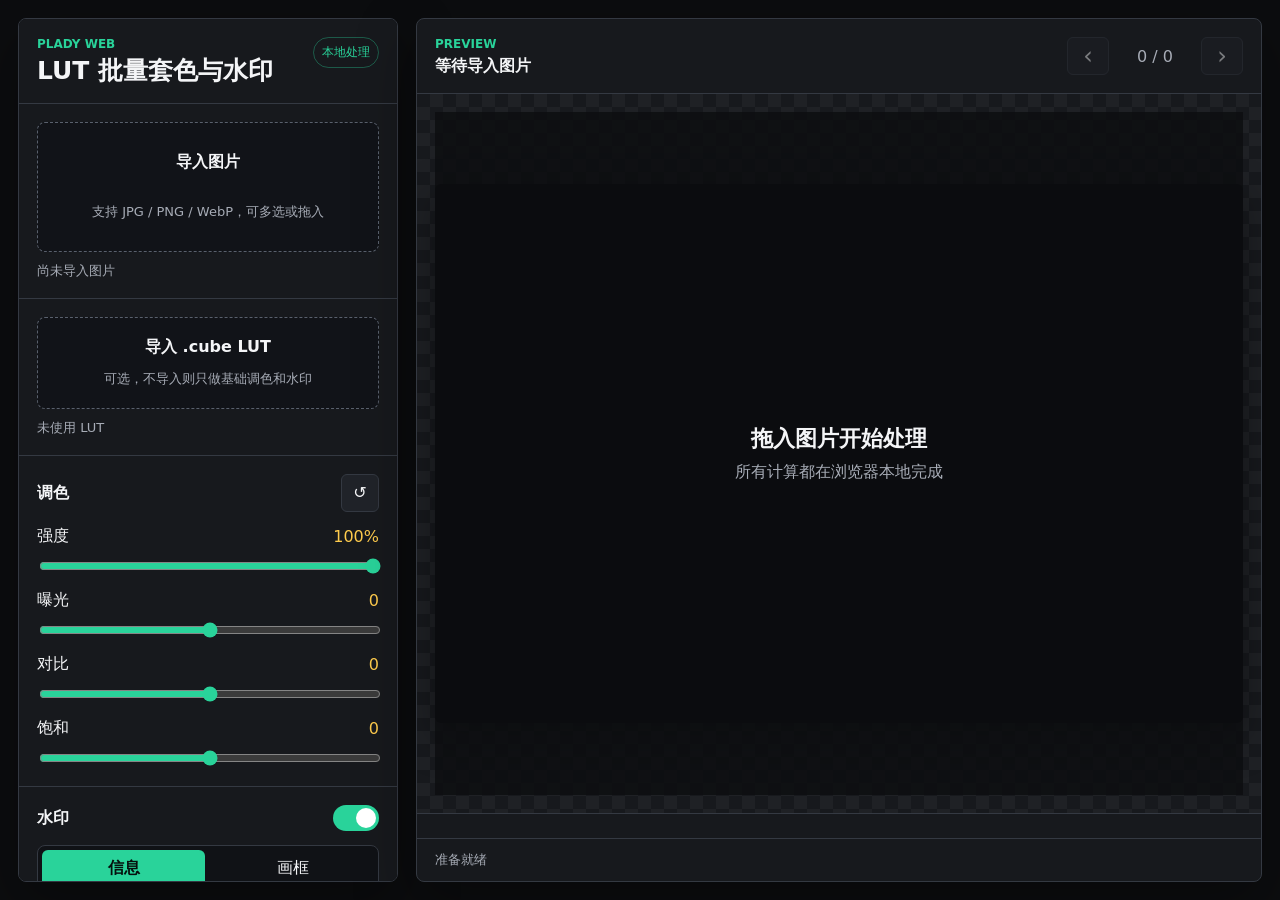
<file: index.html>
<!doctype html>
<html lang="zh-CN">
  <head>
    <meta charset="utf-8">
    <meta name="viewport" content="width=device-width, initial-scale=1">
    <title>Plady LUT 批量套色与水印</title>
    <link rel="stylesheet" href="./styles.css">
  </head>
  <body>
    <main class="app">
      <section class="workspace">
        <aside class="panel sidebar" aria-label="导入与设置">
          <div class="brand">
            <div>
              <p class="eyebrow">Plady Web</p>
              <h1>LUT 批量套色与水印</h1>
            </div>
            <span class="status" id="privacyStatus">本地处理</span>
          </div>

          <div class="section">
            <label class="dropzone" for="imageInput" id="imageDropzone">
              <span class="dropzone-title">导入图片</span>
              <span class="dropzone-copy">支持 JPG / PNG / WebP，可多选或拖入</span>
              <input id="imageInput" type="file" accept="image/*" multiple>
            </label>
            <div class="file-meta" id="imageMeta">尚未导入图片</div>
          </div>

          <div class="section">
            <label class="dropzone compact" for="lutInput" id="lutDropzone">
              <span class="dropzone-title">导入 .cube LUT</span>
              <span class="dropzone-copy">可选，不导入则只做基础调色和水印</span>
              <input id="lutInput" type="file" accept=".cube,text/plain">
            </label>
            <div class="file-meta" id="lutMeta">未使用 LUT</div>
          </div>

          <div class="section">
            <div class="section-head">
              <h2>调色</h2>
              <button class="icon-button" type="button" id="resetAdjustments" title="重置调色">↺</button>
            </div>
            <label class="control">
              <span>强度 <output id="intensityValue">100%</output></span>
              <input id="lutIntensity" type="range" min="0" max="100" value="100">
            </label>
            <label class="control">
              <span>曝光 <output id="exposureValue">0</output></span>
              <input id="exposure" type="range" min="-100" max="100" value="0">
            </label>
            <label class="control">
              <span>对比 <output id="contrastValue">0</output></span>
              <input id="contrast" type="range" min="-100" max="100" value="0">
            </label>
            <label class="control">
              <span>饱和 <output id="saturationValue">0</output></span>
              <input id="saturation" type="range" min="-100" max="100" value="0">
            </label>
          </div>

          <div class="section">
            <div class="section-head">
              <h2>水印</h2>
              <label class="switch">
                <input id="watermarkEnabled" type="checkbox" checked>
                <span></span>
              </label>
            </div>
            <div class="segmented" role="group" aria-label="水印样式">
              <button type="button" class="active" data-style="metadata">信息</button>
              <button type="button" data-style="frame">画框</button>
            </div>
            <label class="control text-control">
              <span>主标题</span>
              <input id="watermarkTitle" type="text" value="PLADY">
            </label>
            <label class="control text-control">
              <span>副标题</span>
              <input id="watermarkSubtitle" type="text" value="LUT Batch Applier">
            </label>
            <label class="control">
              <span>字号 <output id="fontSizeValue">30</output></span>
              <input id="fontSize" type="range" min="16" max="80" value="30">
            </label>
            <label class="control">
              <span>透明度 <output id="opacityValue">85%</output></span>
              <input id="watermarkOpacity" type="range" min="10" max="100" value="85">
            </label>
            <div class="color-row">
              <label>
                <span>文字</span>
                <input id="textColor" type="color" value="#ffffff">
              </label>
              <label>
                <span>背景</span>
                <input id="frameColor" type="color" value="#111111">
              </label>
            </div>
          </div>

          <div class="section">
            <h2>导出</h2>
            <label class="control">
              <span>长边限制 <output id="maxEdgeValue">2400px</output></span>
              <input id="maxEdge" type="range" min="800" max="6000" step="100" value="2400">
            </label>
            <label class="control">
              <span>JPEG 质量 <output id="qualityValue">92%</output></span>
              <input id="jpegQuality" type="range" min="60" max="100" value="92">
            </label>
            <button class="primary" type="button" id="exportButton" disabled>导出 ZIP</button>
          </div>
        </aside>

        <section class="stage" aria-label="预览">
          <div class="toolbar">
            <div>
              <p class="eyebrow">Preview</p>
              <h2 id="previewTitle">等待导入图片</h2>
            </div>
            <div class="toolbar-actions">
              <button type="button" id="prevImage" title="上一张">‹</button>
              <span id="imageCounter">0 / 0</span>
              <button type="button" id="nextImage" title="下一张">›</button>
            </div>
          </div>
          <div class="canvas-wrap">
            <canvas id="previewCanvas" width="1200" height="800"></canvas>
            <div class="empty-state" id="emptyState">
              <strong>拖入图片开始处理</strong>
              <span>所有计算都在浏览器本地完成</span>
            </div>
          </div>
          <div class="queue" id="imageQueue"></div>
          <div class="log" id="log" role="status" aria-live="polite">准备就绪</div>
        </section>
      </section>
    </main>

    <script src="./app.js"></script>
  </body>
</html>
</file>
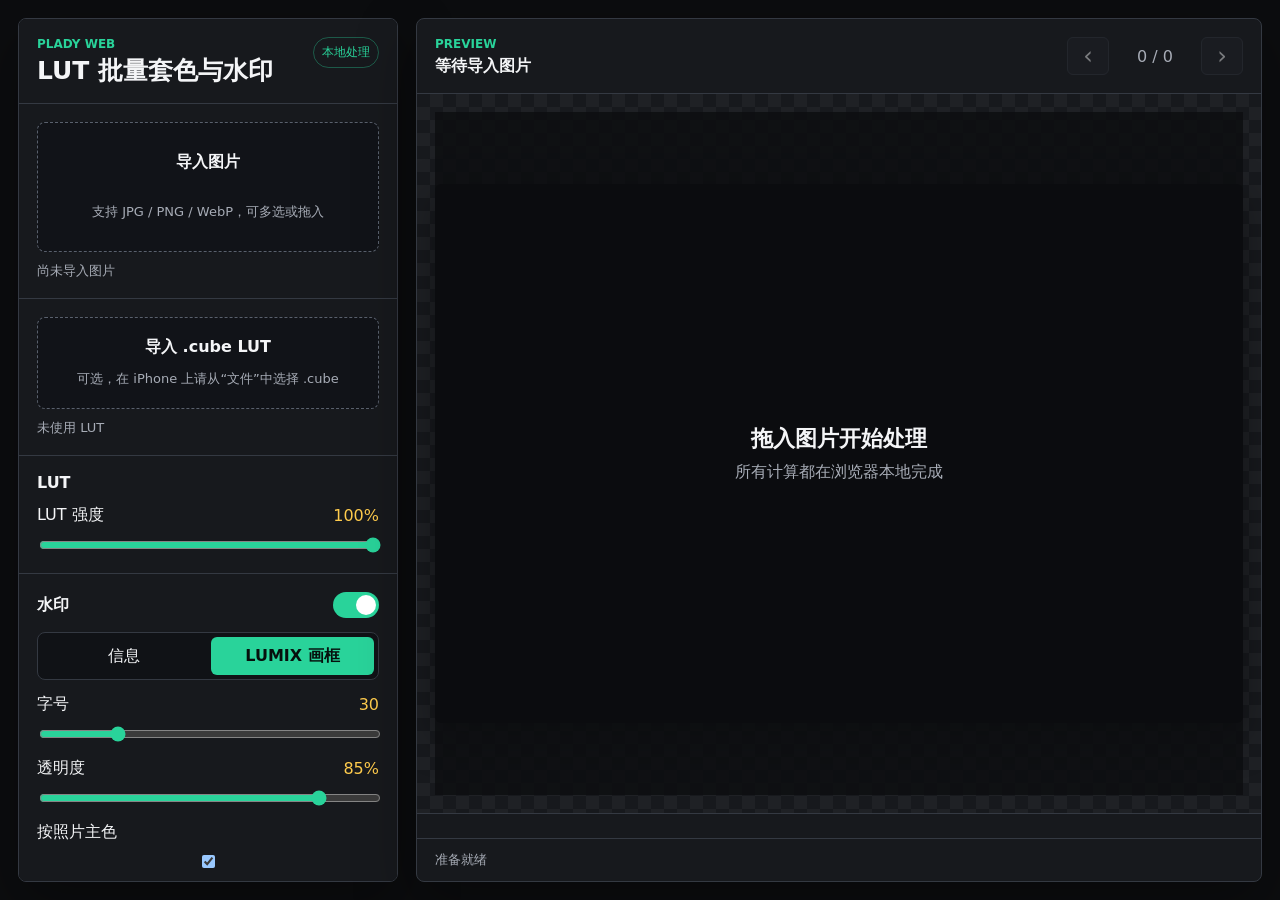
<file: web/index.html>
<!doctype html>
<html lang="zh-CN">
  <head>
    <meta charset="utf-8">
    <meta name="viewport" content="width=device-width, initial-scale=1">
    <title>Plady LUT 批量套色与水印</title>
    <link rel="stylesheet" href="./styles.css">
  </head>
  <body>
    <main class="app">
      <section class="workspace">
        <aside class="panel sidebar" aria-label="导入与设置">
          <div class="brand">
            <div>
              <p class="eyebrow">Plady Web</p>
              <h1>LUT 批量套色与水印</h1>
            </div>
            <span class="status" id="privacyStatus">本地处理</span>
          </div>

          <div class="section">
            <label class="dropzone" for="imageInput" id="imageDropzone">
              <span class="dropzone-title">导入图片</span>
              <span class="dropzone-copy">支持 JPG / PNG / WebP，可多选或拖入</span>
              <input id="imageInput" type="file" accept="image/*" multiple>
            </label>
            <div class="file-meta" id="imageMeta">尚未导入图片</div>
          </div>

          <div class="section">
            <label class="dropzone compact" for="lutInput" id="lutDropzone">
              <span class="dropzone-title">导入 .cube LUT</span>
              <span class="dropzone-copy">可选，在 iPhone 上请从“文件”中选择 .cube</span>
              <input id="lutInput" type="file">
            </label>
            <div class="file-meta" id="lutMeta">未使用 LUT</div>
          </div>

          <div class="section">
            <div class="section-head">
              <h2>LUT</h2>
            </div>
            <label class="control">
              <span>LUT 强度 <output id="intensityValue">100%</output></span>
              <input id="lutIntensity" type="range" min="0" max="100" value="100">
            </label>
          </div>

          <div class="section">
            <div class="section-head">
              <h2>水印</h2>
              <label class="switch">
                <input id="watermarkEnabled" type="checkbox" checked>
                <span></span>
              </label>
            </div>
            <div class="segmented" role="group" aria-label="水印样式">
              <button type="button" data-style="metadata">信息</button>
              <button type="button" class="active" data-style="frame">LUMIX 画框</button>
            </div>
            <label class="control">
              <span>字号 <output id="fontSizeValue">30</output></span>
              <input id="fontSize" type="range" min="16" max="80" value="30">
            </label>
            <label class="control">
              <span>透明度 <output id="opacityValue">85%</output></span>
              <input id="watermarkOpacity" type="range" min="10" max="100" value="85">
            </label>
            <label class="control checkbox-control">
              <span>按照片主色</span>
              <input id="photoThemeEnabled" type="checkbox" checked>
            </label>
            <div class="color-row">
              <label>
                <span>文字</span>
                <input id="textColor" type="color" value="#000000">
              </label>
              <label>
                <span>背景</span>
                <input id="frameColor" type="color" value="#ffffff">
              </label>
            </div>
          </div>

          <div class="section">
            <h2>导出</h2>
            <label class="control">
              <span>长边限制 <output id="maxEdgeValue">2400px</output></span>
              <input id="maxEdge" type="range" min="800" max="6000" step="100" value="2400">
            </label>
            <label class="control">
              <span>JPEG 质量 <output id="qualityValue">92%</output></span>
              <input id="jpegQuality" type="range" min="60" max="100" value="92">
            </label>
            <button class="primary" type="button" id="exportButton" disabled>导出 ZIP</button>
          </div>
        </aside>

        <section class="stage" aria-label="预览">
          <div class="toolbar">
            <div>
              <p class="eyebrow">Preview</p>
              <h2 id="previewTitle">等待导入图片</h2>
            </div>
            <div class="toolbar-actions">
              <button type="button" id="prevImage" title="上一张">‹</button>
              <span id="imageCounter">0 / 0</span>
              <button type="button" id="nextImage" title="下一张">›</button>
            </div>
          </div>
          <div class="canvas-wrap">
            <canvas id="previewCanvas" width="1200" height="800"></canvas>
            <div class="empty-state" id="emptyState">
              <strong>拖入图片开始处理</strong>
              <span>所有计算都在浏览器本地完成</span>
            </div>
          </div>
          <div class="queue" id="imageQueue"></div>
          <div class="log" id="log" role="status" aria-live="polite">准备就绪</div>
        </section>
      </section>
    </main>

    <script src="./app.js"></script>
  </body>
</html>
</file>
<file: styles.css>
:root {
  color-scheme: dark;
  --bg: #0c0d0f;
  --panel: #17191d;
  --panel-2: #202329;
  --line: #343942;
  --text: #f4f5f7;
  --muted: #a7acb6;
  --accent: #29d39a;
  --accent-2: #ffcc4d;
  --danger: #ff6b6b;
  --shadow: 0 20px 60px rgba(0, 0, 0, .35);
  font-family: Inter, ui-sans-serif, system-ui, -apple-system, BlinkMacSystemFont, "Segoe UI", sans-serif;
}

* {
  box-sizing: border-box;
}

body {
  margin: 0;
  min-height: 100vh;
  background: var(--bg);
  color: var(--text);
}

button,
input {
  font: inherit;
}

button {
  border: 1px solid var(--line);
  background: var(--panel-2);
  color: var(--text);
  border-radius: 6px;
  min-height: 38px;
  cursor: pointer;
}

button:disabled {
  cursor: not-allowed;
  opacity: .45;
}

.app {
  min-height: 100vh;
  padding: 18px;
}

.workspace {
  display: grid;
  grid-template-columns: minmax(300px, 380px) minmax(0, 1fr);
  gap: 18px;
  min-height: calc(100vh - 36px);
}

.panel,
.stage {
  background: var(--panel);
  border: 1px solid var(--line);
  border-radius: 8px;
  box-shadow: var(--shadow);
}

.sidebar {
  overflow: auto;
  max-height: calc(100vh - 36px);
}

.brand,
.section,
.toolbar {
  padding: 18px;
  border-bottom: 1px solid var(--line);
}

.brand {
  display: flex;
  align-items: flex-start;
  justify-content: space-between;
  gap: 16px;
}

.eyebrow {
  margin: 0 0 6px;
  color: var(--accent);
  font-size: 12px;
  font-weight: 700;
  letter-spacing: 0;
  text-transform: uppercase;
}

h1,
h2 {
  margin: 0;
  line-height: 1.1;
}

h1 {
  font-size: 25px;
}

h2 {
  font-size: 16px;
}

.status {
  white-space: nowrap;
  border: 1px solid rgba(41, 211, 154, .35);
  color: var(--accent);
  padding: 6px 8px;
  border-radius: 999px;
  font-size: 12px;
}

.dropzone {
  display: grid;
  gap: 8px;
  place-items: center;
  min-height: 130px;
  padding: 18px;
  border: 1px dashed #59606c;
  border-radius: 8px;
  background: #111318;
  text-align: center;
  cursor: pointer;
}

.dropzone.compact {
  min-height: 92px;
}

.dropzone.dragover {
  border-color: var(--accent);
  background: rgba(41, 211, 154, .08);
}

.dropzone input {
  display: none;
}

.dropzone-title {
  font-weight: 800;
}

.dropzone-copy,
.file-meta,
.log {
  color: var(--muted);
  font-size: 13px;
}

.file-meta {
  margin-top: 10px;
}

.section-head,
.toolbar,
.toolbar-actions,
.color-row,
.control span {
  display: flex;
  align-items: center;
}

.section-head,
.toolbar,
.control span {
  justify-content: space-between;
  gap: 12px;
}

.icon-button {
  width: 38px;
  padding: 0;
}

.control {
  display: grid;
  gap: 9px;
  margin-top: 14px;
}

.control output {
  color: var(--accent-2);
  font-variant-numeric: tabular-nums;
}

input[type="range"] {
  width: 100%;
  accent-color: var(--accent);
}

.text-control input {
  width: 100%;
  min-height: 38px;
  border: 1px solid var(--line);
  border-radius: 6px;
  background: #101216;
  color: var(--text);
  padding: 0 10px;
}

.segmented {
  display: grid;
  grid-template-columns: 1fr 1fr;
  gap: 6px;
  margin-top: 14px;
  padding: 4px;
  background: #101216;
  border: 1px solid var(--line);
  border-radius: 8px;
}

.segmented button {
  border: 0;
  background: transparent;
}

.segmented button.active {
  background: var(--accent);
  color: #06100d;
  font-weight: 800;
}

.switch input {
  display: none;
}

.switch span {
  display: block;
  width: 46px;
  height: 26px;
  border-radius: 999px;
  background: #3a404a;
  position: relative;
}

.switch span::after {
  content: "";
  position: absolute;
  width: 20px;
  height: 20px;
  left: 3px;
  top: 3px;
  border-radius: 50%;
  background: #fff;
  transition: transform .18s ease;
}

.switch input:checked + span {
  background: var(--accent);
}

.switch input:checked + span::after {
  transform: translateX(20px);
}

.color-row {
  gap: 12px;
  margin-top: 14px;
}

.color-row label {
  display: grid;
  gap: 8px;
  flex: 1;
  color: var(--muted);
  font-size: 13px;
}

.color-row input {
  width: 100%;
  min-height: 38px;
  border: 1px solid var(--line);
  border-radius: 6px;
  background: var(--panel-2);
  padding: 4px;
}

.primary {
  width: 100%;
  margin-top: 16px;
  border: 0;
  background: var(--accent);
  color: #07110d;
  font-weight: 900;
}

.stage {
  display: grid;
  grid-template-rows: auto minmax(320px, 1fr) auto auto;
  min-width: 0;
  overflow: hidden;
}

.toolbar-actions {
  gap: 10px;
}

.toolbar-actions button {
  width: 42px;
  padding: 0;
  font-size: 24px;
}

.toolbar-actions span {
  min-width: 72px;
  text-align: center;
  color: var(--muted);
  font-variant-numeric: tabular-nums;
}

.canvas-wrap {
  position: relative;
  display: grid;
  place-items: center;
  padding: 18px;
  min-height: 0;
  background:
    linear-gradient(45deg, rgba(255,255,255,.035) 25%, transparent 25%),
    linear-gradient(-45deg, rgba(255,255,255,.035) 25%, transparent 25%),
    linear-gradient(45deg, transparent 75%, rgba(255,255,255,.035) 75%),
    linear-gradient(-45deg, transparent 75%, rgba(255,255,255,.035) 75%);
  background-size: 26px 26px;
  background-position: 0 0, 0 13px, 13px -13px, -13px 0;
}

canvas {
  max-width: 100%;
  max-height: 100%;
  width: auto;
  height: auto;
  border-radius: 6px;
  background: #0a0b0d;
  box-shadow: 0 14px 40px rgba(0, 0, 0, .4);
}

.empty-state {
  position: absolute;
  inset: 18px;
  display: grid;
  place-content: center;
  gap: 8px;
  text-align: center;
  color: var(--muted);
  background: rgba(12, 13, 15, .8);
}

.empty-state strong {
  color: var(--text);
  font-size: 22px;
}

.queue {
  display: flex;
  gap: 10px;
  padding: 12px 18px;
  overflow-x: auto;
  border-top: 1px solid var(--line);
}

.thumb {
  width: 82px;
  height: 58px;
  flex: 0 0 auto;
  border: 2px solid transparent;
  border-radius: 6px;
  padding: 0;
  overflow: hidden;
  background: #090a0c;
}

.thumb.active {
  border-color: var(--accent);
}

.thumb img {
  width: 100%;
  height: 100%;
  object-fit: cover;
  display: block;
}

.log {
  padding: 12px 18px;
  border-top: 1px solid var(--line);
}

@media (max-width: 900px) {
  .app {
    padding: 10px;
  }

  .workspace {
    grid-template-columns: 1fr;
    min-height: auto;
  }

  .sidebar {
    max-height: none;
  }

  .stage {
    min-height: 70vh;
  }

  .toolbar {
    align-items: flex-start;
    flex-direction: column;
  }
}
</file>
<file: web/styles.css>
:root {
  color-scheme: dark;
  --bg: #0c0d0f;
  --panel: #17191d;
  --panel-2: #202329;
  --line: #343942;
  --text: #f4f5f7;
  --muted: #a7acb6;
  --accent: #29d39a;
  --accent-2: #ffcc4d;
  --danger: #ff6b6b;
  --shadow: 0 20px 60px rgba(0, 0, 0, .35);
  font-family: Inter, ui-sans-serif, system-ui, -apple-system, BlinkMacSystemFont, "Segoe UI", sans-serif;
}

* {
  box-sizing: border-box;
}

body {
  margin: 0;
  min-height: 100vh;
  background: var(--bg);
  color: var(--text);
}

button,
input {
  font: inherit;
}

button {
  border: 1px solid var(--line);
  background: var(--panel-2);
  color: var(--text);
  border-radius: 6px;
  min-height: 38px;
  cursor: pointer;
}

button:disabled {
  cursor: not-allowed;
  opacity: .45;
}

.app {
  min-height: 100vh;
  padding: 18px;
}

.workspace {
  display: grid;
  grid-template-columns: minmax(300px, 380px) minmax(0, 1fr);
  gap: 18px;
  min-height: calc(100vh - 36px);
}

.panel,
.stage {
  background: var(--panel);
  border: 1px solid var(--line);
  border-radius: 8px;
  box-shadow: var(--shadow);
}

.sidebar {
  overflow: auto;
  max-height: calc(100vh - 36px);
}

.brand,
.section,
.toolbar {
  padding: 18px;
  border-bottom: 1px solid var(--line);
}

.brand {
  display: flex;
  align-items: flex-start;
  justify-content: space-between;
  gap: 16px;
}

.eyebrow {
  margin: 0 0 6px;
  color: var(--accent);
  font-size: 12px;
  font-weight: 700;
  letter-spacing: 0;
  text-transform: uppercase;
}

h1,
h2 {
  margin: 0;
  line-height: 1.1;
}

h1 {
  font-size: 25px;
}

h2 {
  font-size: 16px;
}

.status {
  white-space: nowrap;
  border: 1px solid rgba(41, 211, 154, .35);
  color: var(--accent);
  padding: 6px 8px;
  border-radius: 999px;
  font-size: 12px;
}

.dropzone {
  display: grid;
  gap: 8px;
  place-items: center;
  min-height: 130px;
  padding: 18px;
  border: 1px dashed #59606c;
  border-radius: 8px;
  background: #111318;
  text-align: center;
  cursor: pointer;
}

.dropzone.compact {
  min-height: 92px;
}

.dropzone.dragover {
  border-color: var(--accent);
  background: rgba(41, 211, 154, .08);
}

.dropzone input {
  position: absolute;
  width: 1px;
  height: 1px;
  opacity: 0;
  pointer-events: none;
}

.dropzone-title {
  font-weight: 800;
}

.dropzone-copy,
.file-meta,
.log {
  color: var(--muted);
  font-size: 13px;
}

.file-meta {
  margin-top: 10px;
}

.section-head,
.toolbar,
.toolbar-actions,
.color-row,
.control span {
  display: flex;
  align-items: center;
}

.section-head,
.toolbar,
.control span {
  justify-content: space-between;
  gap: 12px;
}

.icon-button {
  width: 38px;
  padding: 0;
}

.control {
  display: grid;
  gap: 9px;
  margin-top: 14px;
}

.control output {
  color: var(--accent-2);
  font-variant-numeric: tabular-nums;
}

input[type="range"] {
  width: 100%;
  accent-color: var(--accent);
}

.text-control input {
  width: 100%;
  min-height: 38px;
  border: 1px solid var(--line);
  border-radius: 6px;
  background: #101216;
  color: var(--text);
  padding: 0 10px;
}

.segmented {
  display: grid;
  grid-template-columns: 1fr 1fr;
  gap: 6px;
  margin-top: 14px;
  padding: 4px;
  background: #101216;
  border: 1px solid var(--line);
  border-radius: 8px;
}

.segmented button {
  border: 0;
  background: transparent;
}

.segmented button.active {
  background: var(--accent);
  color: #06100d;
  font-weight: 800;
}

.switch input {
  display: none;
}

.switch span {
  display: block;
  width: 46px;
  height: 26px;
  border-radius: 999px;
  background: #3a404a;
  position: relative;
}

.switch span::after {
  content: "";
  position: absolute;
  width: 20px;
  height: 20px;
  left: 3px;
  top: 3px;
  border-radius: 50%;
  background: #fff;
  transition: transform .18s ease;
}

.switch input:checked + span {
  background: var(--accent);
}

.switch input:checked + span::after {
  transform: translateX(20px);
}

.color-row {
  gap: 12px;
  margin-top: 14px;
}

.color-row label {
  display: grid;
  gap: 8px;
  flex: 1;
  color: var(--muted);
  font-size: 13px;
}

.color-row input {
  width: 100%;
  min-height: 38px;
  border: 1px solid var(--line);
  border-radius: 6px;
  background: var(--panel-2);
  padding: 4px;
}

.primary {
  width: 100%;
  margin-top: 16px;
  border: 0;
  background: var(--accent);
  color: #07110d;
  font-weight: 900;
}

.stage {
  display: grid;
  grid-template-rows: auto minmax(320px, 1fr) auto auto;
  min-width: 0;
  overflow: hidden;
}

.toolbar-actions {
  gap: 10px;
}

.toolbar-actions button {
  width: 42px;
  padding: 0;
  font-size: 24px;
}

.toolbar-actions span {
  min-width: 72px;
  text-align: center;
  color: var(--muted);
  font-variant-numeric: tabular-nums;
}

.canvas-wrap {
  position: relative;
  display: grid;
  place-items: center;
  padding: 18px;
  min-height: 0;
  background:
    linear-gradient(45deg, rgba(255,255,255,.035) 25%, transparent 25%),
    linear-gradient(-45deg, rgba(255,255,255,.035) 25%, transparent 25%),
    linear-gradient(45deg, transparent 75%, rgba(255,255,255,.035) 75%),
    linear-gradient(-45deg, transparent 75%, rgba(255,255,255,.035) 75%);
  background-size: 26px 26px;
  background-position: 0 0, 0 13px, 13px -13px, -13px 0;
}

canvas {
  max-width: 100%;
  max-height: 100%;
  width: auto;
  height: auto;
  border-radius: 6px;
  background: #0a0b0d;
  box-shadow: 0 14px 40px rgba(0, 0, 0, .4);
}

.empty-state {
  position: absolute;
  inset: 18px;
  display: grid;
  place-content: center;
  gap: 8px;
  text-align: center;
  color: var(--muted);
  background: rgba(12, 13, 15, .8);
}

.empty-state strong {
  color: var(--text);
  font-size: 22px;
}

.queue {
  display: flex;
  gap: 10px;
  padding: 12px 18px;
  overflow-x: auto;
  border-top: 1px solid var(--line);
}

.thumb {
  width: 82px;
  height: 58px;
  flex: 0 0 auto;
  border: 2px solid transparent;
  border-radius: 6px;
  padding: 0;
  overflow: hidden;
  background: #090a0c;
}

.thumb.active {
  border-color: var(--accent);
}

.thumb img {
  width: 100%;
  height: 100%;
  object-fit: cover;
  display: block;
}

.log {
  padding: 12px 18px;
  border-top: 1px solid var(--line);
}

@media (max-width: 900px) {
  .app {
    padding: 10px;
  }

  .workspace {
    grid-template-columns: 1fr;
    min-height: auto;
  }

  .sidebar {
    max-height: none;
  }

  .stage {
    min-height: 70vh;
  }

  .toolbar {
    align-items: flex-start;
    flex-direction: column;
  }
}
</file>
